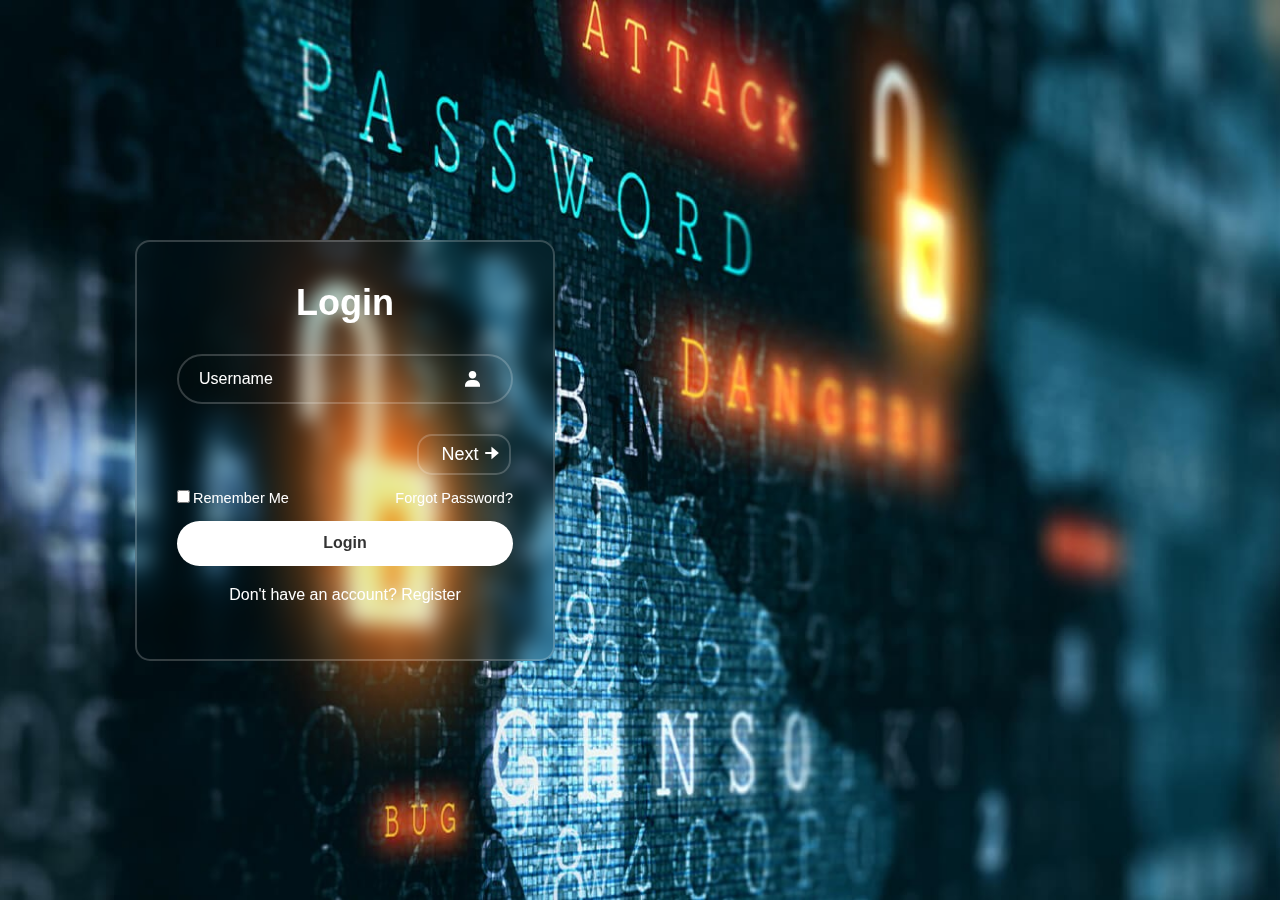
<file: Graphical Password Authentication System project/GraphicalPasswordAuthenticationSystem/index.html>
<!DOCTYPE html>
<html lang="en">
    <head>
        <link rel="stylesheet" href="index.css">
        <link href='https://unpkg.com/boxicons@2.1.4/css/boxicons.min.css' rel='stylesheet'>
        <script>
            function openregisterPage() {
                window.location.href = "Register.html";
            }
        </script>
    </head>
    <body>
        <div class="wrapper">
            <form id="loginForm" method="POST">
                <h1>Login</h1>
                <div class="input-box">
                    <input type="text" placeholder="Username" id="username" name="username">
                    <i class='bx bxs-user'></i>
                </div>
                <div class="btn">
                    <button type="button" onclick="checkUsername()">Next</button>
                    <i class='bx bxs-right-arrow-alt'></i>
                </div>
                <div class="remember-forgot">
                    <label><input type="checkbox">Remember Me</label>
                    <a href="#">Forgot Password?</a>
                </div>
                <button type="button" class="btn1" onclick="submitGrid()">Login</button>
                <div class="register-link">
                    <p>Don't have an account? <a href="#" onclick="openregisterPage()">Register</a></p>
                </div>
            </form>
        </div>

        <!-- To display image -->
        <div class="grid-container" style="display:none;">
            <div id="canvas-container" style="float:right;">
                <canvas id="image-canvas" width="500" height="500"></canvas>
            </div>
        </div>
        
        <!-- Script Code for Login -->
        <script>
            let clickedBlocks = [];
            let img = new Image();
            const canvas = document.getElementById('image-canvas');
            const ctx = canvas.getContext('2d');
            
            function checkUsername() {
                const formData = new FormData(document.getElementById('loginForm'));
                fetch('login.php', {
                    method: 'POST',
                    body: formData
                })
                .then(response => response.json())
                .then(data => {
                    if (data.imageData) {
                        document.querySelector('.grid-container').style.display = 'block';
                        loadImage(data.imageData);
                    } else {
                        alert(data.message || 'User not found in database');
                    }
                })
                .catch(error => console.error('Error:', error));
            }

            function loadImage(imageData) {
                img.onload = function() {
                    ctx.drawImage(img, 0, 0, canvas.width, canvas.height);
                    drawGrid();
                };
                img.src = 'data:image/png;base64,' + imageData;
            }

            function drawGrid() {
                const gridSize = 16;
                const blockSize = canvas.width / gridSize;
                ctx.strokeStyle = '#000';
                ctx.lineWidth = 2;
                for (let i = 0; i <= canvas.width; i += blockSize) {
                    ctx.moveTo(i, 0);
                    ctx.lineTo(i, canvas.height);
                    ctx.moveTo(0, i);
                    ctx.lineTo(canvas.width, i);
                }
                ctx.stroke();
            }

            canvas.addEventListener('click', function (event) {
                const rect = canvas.getBoundingClientRect();
                const x = event.clientX - rect.left;
                const y = event.clientY - rect.top;
                const gridSize = 16;
                const blockSize = canvas.width / gridSize;
                const clickedRow = Math.floor(y / blockSize);
                const clickedCol = Math.floor(x / blockSize);

                clickedBlocks.push({ row: clickedRow, col: clickedCol });
                highlightBlock(clickedRow, clickedCol, blockSize);
            });

            function highlightBlock(row, col, blockSize) {
                ctx.strokeStyle = 'rgba(4,191,173,1)';
                ctx.lineWidth = 2;
                ctx.strokeRect(col * blockSize, row * blockSize, blockSize, blockSize);

                setTimeout(function () {
                    ctx.clearRect(0, 0, canvas.width, canvas.height);
                    ctx.drawImage(img, 0, 0, canvas.width, canvas.height);
                    drawGrid();
                }, 50);
            }

            function submitGrid() {
                const clickedBlocksString = JSON.stringify(clickedBlocks);

                const formData = new FormData();
                formData.append('clickedBlocks', clickedBlocksString);

                fetch('login.php', {
                    method: 'POST',
                    body: formData
                })
                .then(response => response.json())
                .then(data => {
                    if (data.status === 'success') {
                        alert('Successful login! Redirecting...');
                        window.location.href = 'https://www.geeksforgeeks.org/graphical-password-authentication/';
                    } else {
                        alert(data.message); // Show error message
                    }
                })
                .catch(error => console.error('Error:', error));
            }
        </script>
    </body>
</html>
</file>
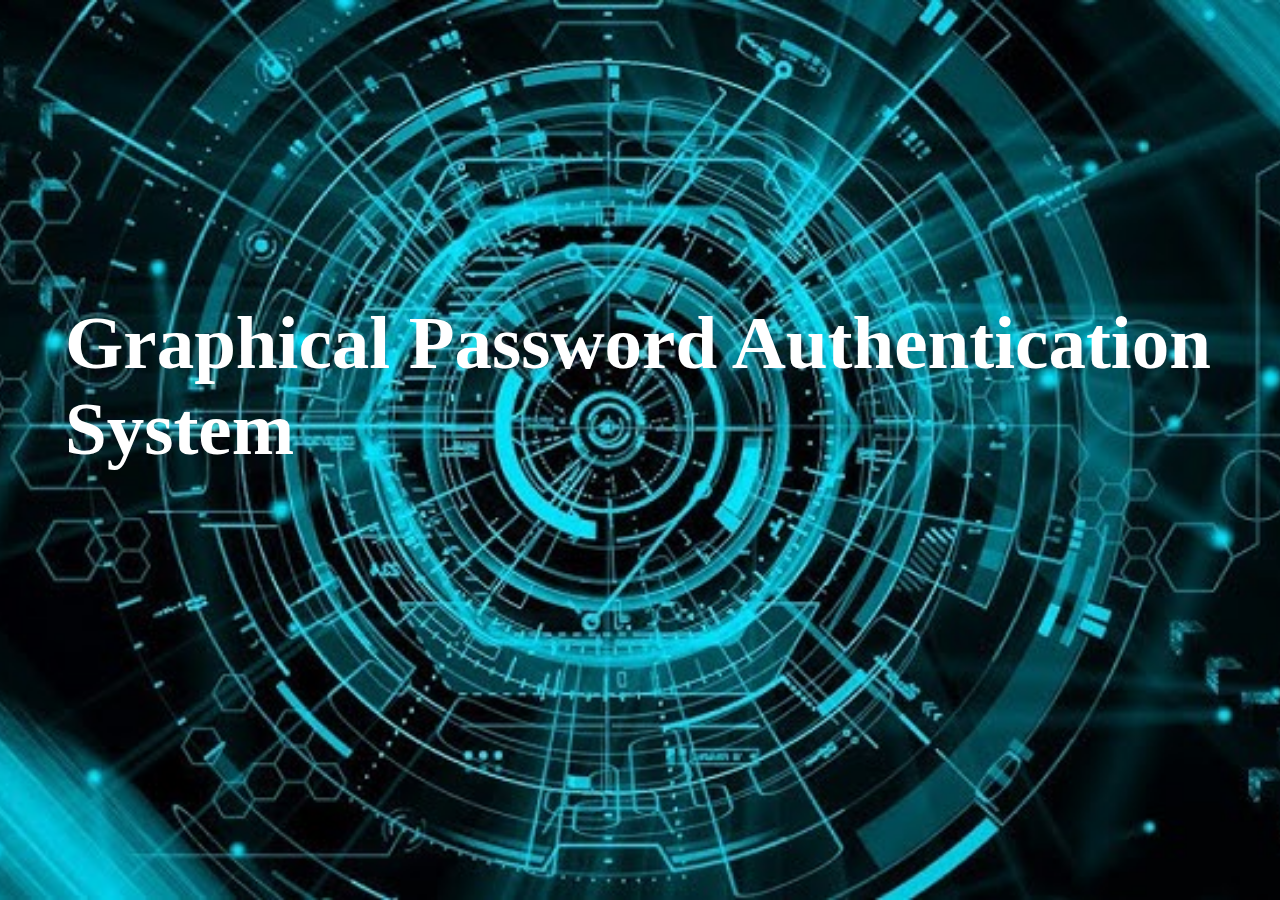
<file: Graphical Password Authentication System project/GraphicalPasswordAuthenticationSystem/Interface.html>
<!DOCTYPE html>
<html>
    <head>
        <title>Interface to the authenticated user</title>
        <style>
            body {
                margin: 0;
                padding: 0;
                background-image: url('Images/interface.jpg'); 
                background-size: cover; 
                background-position: center; 
                background-repeat: no-repeat; 
                background-attachment: fixed; 
            }
            p
            {
                color: #fff;
                font-weight: bolder;
                font-size: 75px;
                margin-left: 65px;
                margin-top: 300px;
            }
        </style>
    </head>
    <body>
        <p>Graphical Password Authentication System</p>
    </body>
</html>
</file>
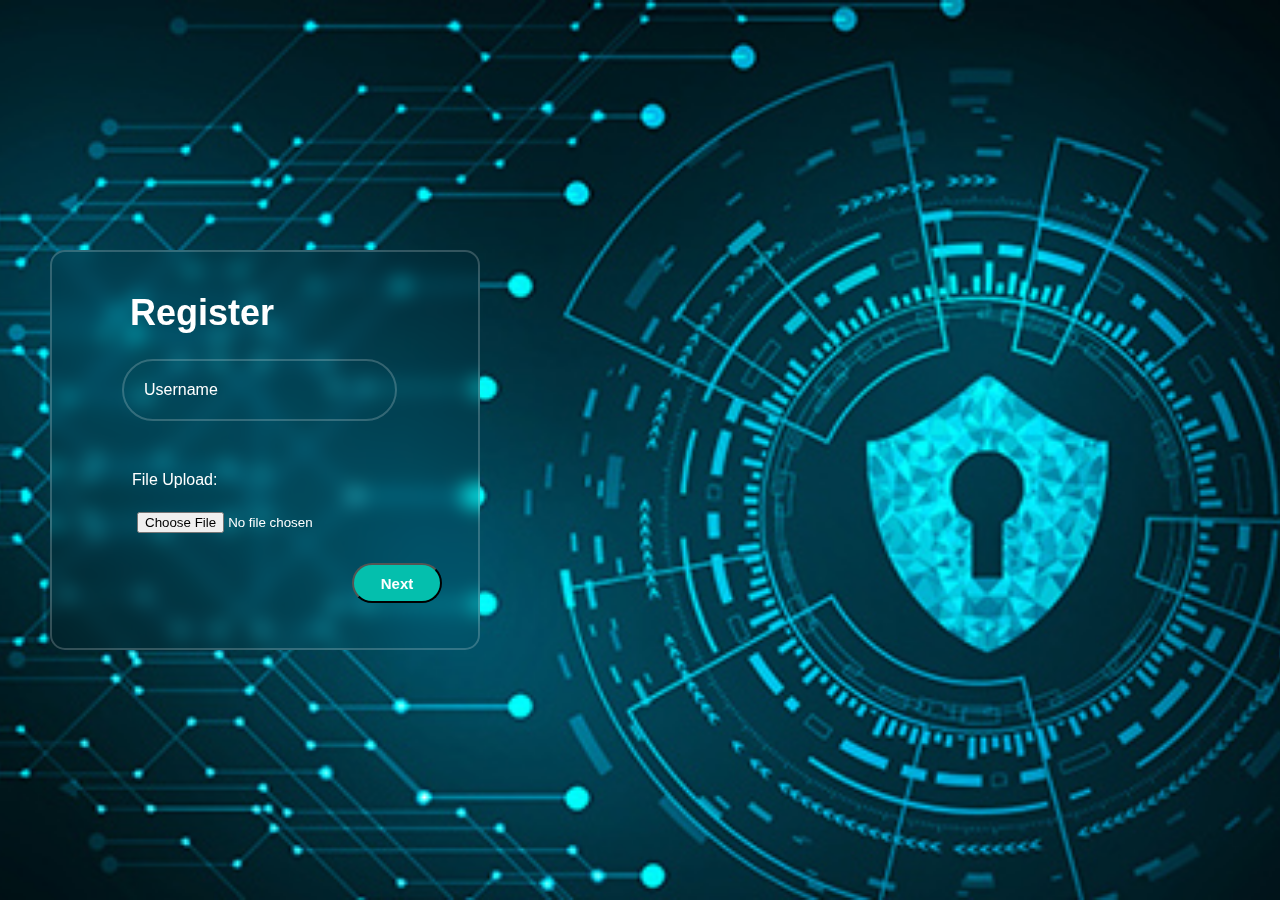
<file: Graphical Password Authentication System project/GraphicalPasswordAuthenticationSystem/Register.html>
<!DOCTYPE html>
<html>
    <head>
        <link rel="stylesheet" href="Register.css">
    </head>
    <body>
        <div class="wrapper">
            <form id="registerForm" method="POST" enctype="multipart/form-data">
                <h1>Register</h1>
                <div class="name">
                    <input type="text" placeholder="Username" id="username" name="username" required>
                </div>
                <div class="pass">
                    <label>File Upload: </label><br><br>
                    <input type="file" id="fileInput" name="fileInput" accept="image/*" required>
                </div>
                <div class="next">
                    <button id="nextButton" type="button">Next</button>
                </div>
            </form>
                <!-- To display image-->

            <div id="canvas-container">
                <canvas id="image-canvas" width="500" height="500"></canvas>
                <div class="submit">
                    <button id="submitButton" type="button">Submit</button>
                </div>
            </div>
        </div>
            <script>
                const canvas = document.getElementById('image-canvas');
                const ctx = canvas.getContext('2d');
                let img = null;
                let cursorImg = new Image();
                cursorImg.src = 'Images/cursor.png';
                let cursorPositions = [
                        { x: 50, y: 100 }, 
                        { x: 150, y: 150 },
                        { x: 250, y: 200 },
                        { x: 350, y: 250 },
                        { x: 100, y: 300 },
                        { x: 300, y: 100 }];
                let clickedBlocks = [];
    
                document.getElementById('nextButton').addEventListener('click', function(e)
                {
                    e.preventDefault();

                    //Checking for username
                    const username = document.getElementById('username').value.trim();
                    if (!username) {
                        alert("Please enter a username");
                        return;
                    }

                    const fileInput = document.getElementById('fileInput');
    
                    // check if a file is selected
                    if(fileInput.files && fileInput.files[0])
                    {
                        const file = fileInput.files[0];
                        const reader = new FileReader();
    
                        //Image loaded, draw grid
    
                        reader.onload = function(e)
                        {
                            img = new Image();
                            img.onload = function(){
                                ctx.clearRect(0,0,canvas.width,canvas.height);
                                ctx.drawImage(img,0,0,canvas.width,canvas.height);
                                drawGrid();
                                drawCursors();
                                document.getElementById('canvas-container').style.display = 'block';
    
                            };
                            img.src = e.target.result;
                        };
                        reader.readAsDataURL(file);
                    }
                    else{
                        alert("Please upload the file");
                    }
                });
    
                //Function to draw Grid
    
                function drawGrid()
                {
                    const gridSize = 16;
                    const blockSize = canvas.width / gridSize;
                    ctx.strokeStyle = '#000';
                    ctx.lineWidth = 2;
                    //Drawing vertical and horizontal lines for image
    
                    for(let i = 0; i <= canvas.width; i+= blockSize)
                    {
                        ctx.moveTo(i,0);
                        ctx.lineTo(i,canvas.height);
                        ctx.moveTo(0,i);
                        ctx.lineTo(canvas.width,i);
                    }
                    ctx.stroke();
                }
    
                // Clicking functionality
    
                canvas.addEventListener('click',function(event)
                {
                    const rect = canvas.getBoundingClientRect();
                    const x = event.clientX - rect.left;
                    const y = event.clientY - rect.top;
    
                    //Identify the block which is clicking
    
                    const gridSize = 16;
                    const blockSize = canvas.width / gridSize;
                    const clickedRow = Math.floor(y / blockSize);
                    const clickedCol = Math.floor(x / blockSize);
    
                    // Storing the coordinates
    
                    clickedBlocks.push({row:clickedRow, col:clickedCol});
                    highlightBlock(clickedRow, clickedCol, blockSize);
    
                });

                //Highlight when image is clicked
                function highlightBlock(row, col, blockSize) 
                {
                    ctx.strokeStyle = 'rgba(4,191,173,1)';
                    ctx.lineWidth = 2;
                    ctx.strokeRect(col * blockSize, row * blockSize, blockSize, blockSize);

                    setTimeout(function() 
                    {
                        ctx.clearRect(0,0,canvas.width,canvas.height);
                        ctx.drawImage(img,0,0,canvas.width,canvas.height);
                        drawGrid();
                        drawCursors();
                    },100);
                }

                function drawCursors() {
                    cursorPositions.forEach(pos => {
                        ctx.drawImage(cursorImg,pos.x-10,pos.y-10,20,20);
                    });
                }
                document.getElementById('submitButton').addEventListener('click',function()
                {
                    if(clickedBlocks.length === 0)
                    {
                        alert("No blocks clicked");
                        return;
                    }
                    const formData = new FormData(document.getElementById('registerForm'));
                    formData.append('clickedBlocks', JSON.stringify(clickedBlocks));
                    fetch('register.php',{
                        method:'POST',
                        body:formData,
                    }).then(response => response.text())
                      .then(data => {
                        alert(data);
                        if(data.trim() == "Registration successful!"){
                            window.location.href = 'index.html';
                        }
                      })
                      .catch(error => console.error('Error:',error));
                });
            </script>
    </body>
</html>
</file>
<file: Graphical Password Authentication System project/GraphicalPasswordAuthenticationSystem/index.css>
*
{
    margin: 0;
    padding: 0;
    box-sizing: border-box;
    font-family: "Poppins",sans-serif;
}
body
{
    display: flex;
    justify-content: flex-start;
    align-items: center;
    min-height: 100vh;
    background: url(Images/BackGround_Img.jpg) no-repeat;
    background-size: cover;
    background-position: center;
}
.wrapper
{
    width:420px ;
    background: transparent;
    border:2px solid rgba(255,255,255,.2);
    backdrop-filter: blur(10px);
    color: #fff;
    border-radius: 15px;
    padding: 40px 40px;
    margin-left: 15vh;
}
.wrapper h1
{
    font-size: 36px;
    text-align: center;
}
.wrapper .input-box
{
    width: 100%;
    height: 50px;
    margin:30px 0;
    position: relative;
}
.input-box input
{
    width: 100%;
    height: 100%;
    background: transparent;
    border: none;
    outline: none;
    border: 2px solid rgba(255,255,255,.2);
    border-radius: 40px;
    font-size: 16px;
    color: #fff;
    padding: 20px 45px 20px 20px;
}
.input-box input::placeholder
{
    color: #fff;
}
.input-box i
{
    position: absolute;
    right: 20px;
    top:30%;
    transform: translate(-50%);
    font-size: 20px;
}
.wrapper .btn
{
    margin-left: 240px;
    width: 40%;
    height: 40%;
}
.wrapper .btn button
{
    width: 70%;
    height: 100%;
    border:none;
    outline: none;
    border-radius: 15px;
    padding: 8px 8px 8px 0.1px;
    background-color: transparent;
    border: 2px solid rgba(255,255,255,.2);
    color:#fff;
    position: relative;
    cursor: pointer;
    font-size: 18px;
    margin-bottom: 25px;
    
}
.wrapper .btn button:hover
{
    box-shadow: 0px 0px 5px rgb(38, 114, 119);
}
.btn i
{
    position: absolute;
    margin-top: 7px;
    margin-left: -20px;
    transform: translate(-50%);
    font-size: 25px;
}
.wrapper .remember-forgot
{
    display: flex;
    justify-content: space-between;
    font-size: 14.5px;
    margin: -10px 0 15px;
}
.remember-forgot label input
{
    accent-color: #fff;
    margin-right: 3px;   
}
.remember-forgot a
{
    color: #fff;
    text-decoration: none;
}
.remember-forgot a:hover
{
    text-decoration: underline;
}
.wrapper .btn1
{
    width: 100%;
    height: 45px;
    background: #fff;
    border: none;
    outline: none;
    border-radius: 40px;
    cursor: pointer;
    font-size: 16px;
    color: #333;
    font-weight: 600;
}
.wrapper .btn1:hover
{
  box-shadow: 0px 0px 5px rgb(38, 114, 119);   
}
.wrapper .register-link
{
    text-align: 14.5px;
    text-align: center;
    margin: 20px 0 15px;
}
.register-link p a
{
    color: #fff;
    text-decoration: none;
    font-weight: 400;
}
.register-link p a:hover
{
    text-decoration: underline;
}

.grid-container
{
    margin-left: 450px;
}
</file>
<file: Graphical Password Authentication System project/GraphicalPasswordAuthenticationSystem/Register.css>
*
{
    margin: 0;
    padding: 0;
    box-sizing: border-box;
    font-family: "Poppins",sans-serif;
}
body
{
    display: flex;
    justify-content: center;
    align-items: center;
    min-height: 100vh;
    background: url(Images/registerbg.jpg) no-repeat;
    background-size: cover;
    background-position: center;
}
.wrapper
{
    border: 2px solid rgba(255,255,255,.2);
    width: 430px;
    height: 400px;
    background:transparent;
    color: #fff;
    padding: 10px;
    border-radius: 15px;
    backdrop-filter: blur(10px);
    margin-right: 750px;
    display: flex;
    justify-content: space-between;
    align-items: flex-start;
}
.wrapper h1
{
    text-align: center;
    font-size: 36px;
    margin-top: 30px;
    margin-right: 390px;
}
.wrapper .name
{
    margin:25px 60px;
    position: relative;
}
.name input
{
    font-size: 15px;
    align-content: center;
}
.wrapper .name input
{
    background: transparent;
    border: none;
    outline: none;
    border: 2px solid rgba(255,255,255,.2);
    border-radius: 40px;
    font-size: 16px;
    color: #fff;
    padding: 20px 45px 20px 20px;
    width: 50%;
}
.wrapper .name input::placeholder
{
    color: #fff;
}
.wrapper .pass
{
    margin: 30px 70px;
    position: relative;
    margin-right: 40px;
}
.wrapper .next
{
    margin: -20px 300px ;
    width: 100%;
}
.next button
{
    width: 90px;
    height: 40px;
    background-color: #04BFAD;
    margin-top:20px;
    border-radius: 20px;
    margin-right: 100px;
    color: #fff;
    font-size:15px ;
    font-weight:bold;
    cursor: pointer;
    margin: -5px -10px;
}
.next button:hover
{
    box-shadow: 0 0 8px #04BFAD;
}
.form-container
{
    width: 40%;
}
#canvas-container
{
    width: 40%;
    display: none;
    float: right;
}
canvas
{
    border: 3px solid #000;
    margin-top: -55px;
}
.name input, .pass input
{
    width: 100%;
    padding: 5px;
    margin-bottom: 20px;
    box-sizing: border-box;
}
#submitButton
{
    margin-bottom:-60px;
    width: 60%;
    height: 35px;
    margin-left: 195px;
    border: 2px solid rgba(255,255,255,.2);
    border-color: #000;
    background: #04BFAD;
    color: #fff;
    font-weight: bolder;
    border-radius: 20px;
    cursor: pointer;
    margin-top: 15px;
}
#submitButton:hover
{
    box-shadow: 0 0 10px #04BFAD;
}
</file>
